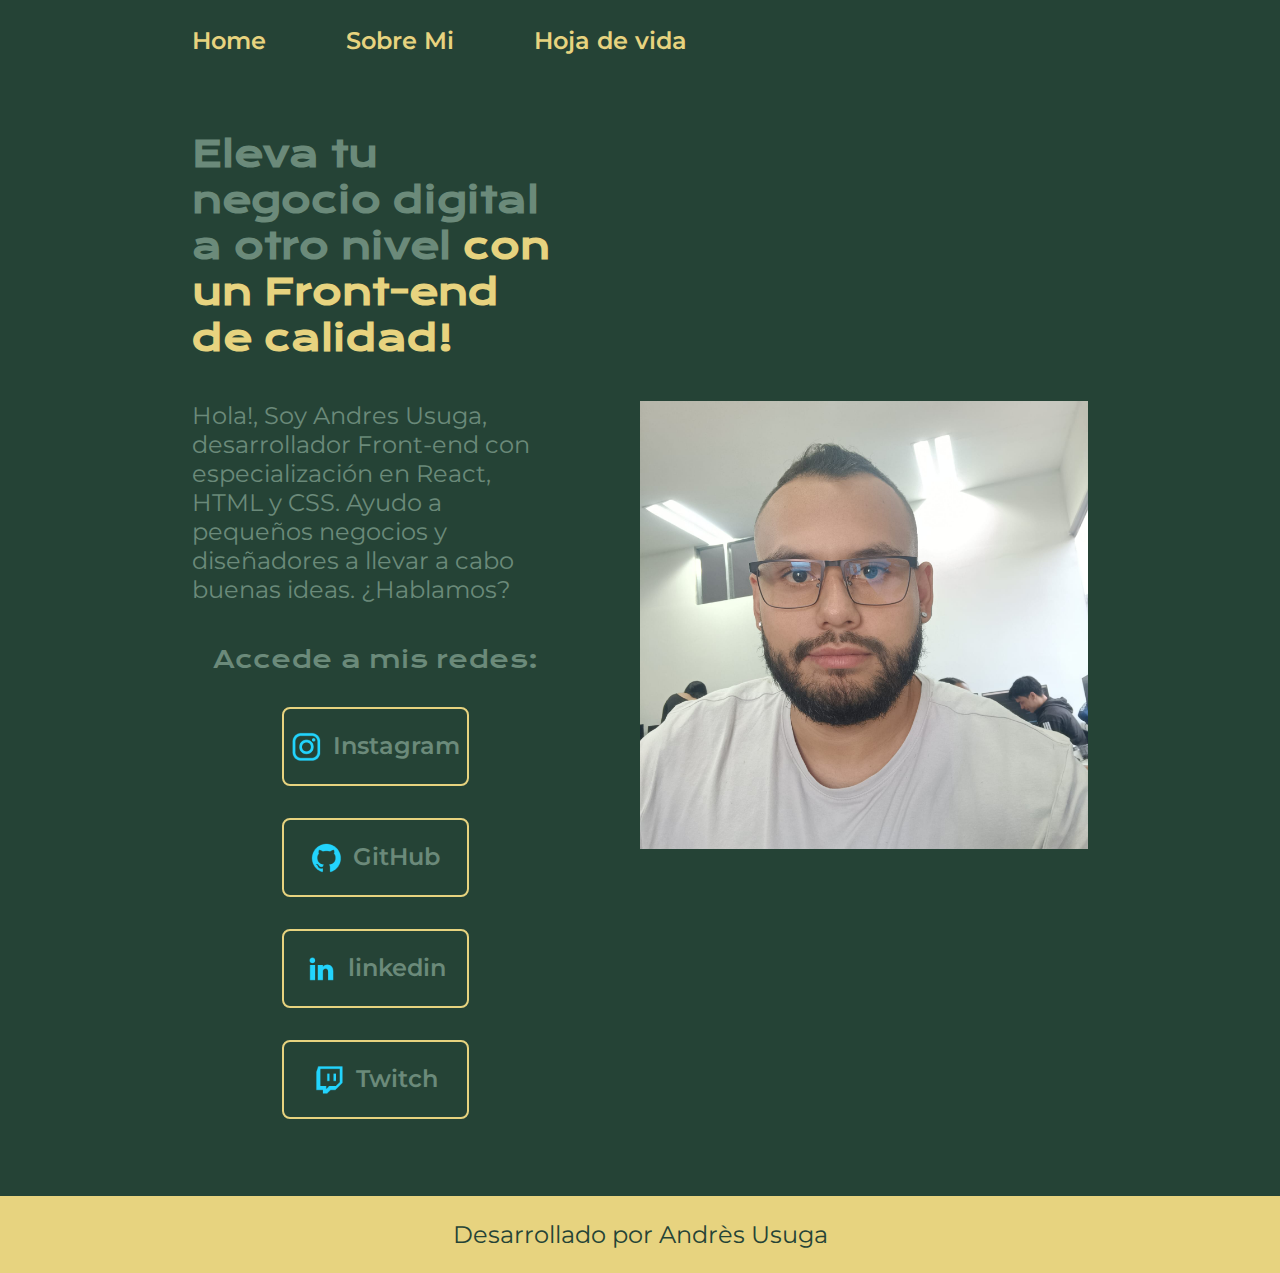
<file: index.html>
<!DOCTYPE html>
<html lang="en">
<head>
    <meta charset="UTF-8">
    <meta http-equiv="X-UA-Compatible" content="IE=edge">
    <meta name="viewport" content="width=device-width, initial-scale=1.0">
    <title>Portafolio de Andres</title>
    <link rel="stylesheet" href="./styles/style.css">
</head>
<body>

    <header class="header">
        <nav class="header_menu">
                <a class="header_menu_link" href="index.html">Home</a>
                <a class="header_menu_link" href="./about.html">Sobre Mi</a>
                <a class="header_menu_link" href="./curriculum.html">Hoja de vida</a>
        </nav>
    </header>
    <main class="presentacion">
        <section class="presentacion_Contenido">
            <h1 class="presentacion_contenido_titulo">Eleva tu negocio digital a otro nivel <strong class="TituloDestaque">con un Front-end de calidad!</strong></h1>
            <p class="presentacion_contenido_parrafo">Hola!, Soy Andres Usuga, desarrollador Front-end con especialización en React, HTML y CSS. Ayudo a pequeños negocios y diseñadores a llevar a cabo buenas ideas. ¿Hablamos?
            </p>
            <div class="presentacion_enlaces">
                <h2 class="presentacion_enlaces_subtitulo">Accede a mis redes:</h2>
                <a class="presentacion_Enlace_Link" href="https://www.instagram.com/ausuga3/">
                    <img src="./assets/instagram.png">
                    Instagram</a>
                <a class="presentacion_Enlace_Link" href="https://github.com/Ausuga3">
                    <img src="./assets/github.png">
                    GitHub</a>
                <a class="presentacion_Enlace_Link" href="https://www.linkedin.com/in/carlos-andr%C3%A9s-usuga-arenas-546048300/">
                    <img src="./assets/linkedin.png">
                    linkedin</a>    
                <a class="presentacion_Enlace_Link" href="https://www.twitch.tv/ausuga3">
                    <img src="./assets/twitch.png">
                    Twitch</a> 
            </div>
        </section>
        <img class="presentacion_imagen" src="./assets/photo.jpeg" alt="Imagen de Andres" width="500px">
            
    </main>
    <footer class="footer">
        <p>Desarrollado por Andrès Usuga</p>
    </footer>
</body>
    
</html>
</file>
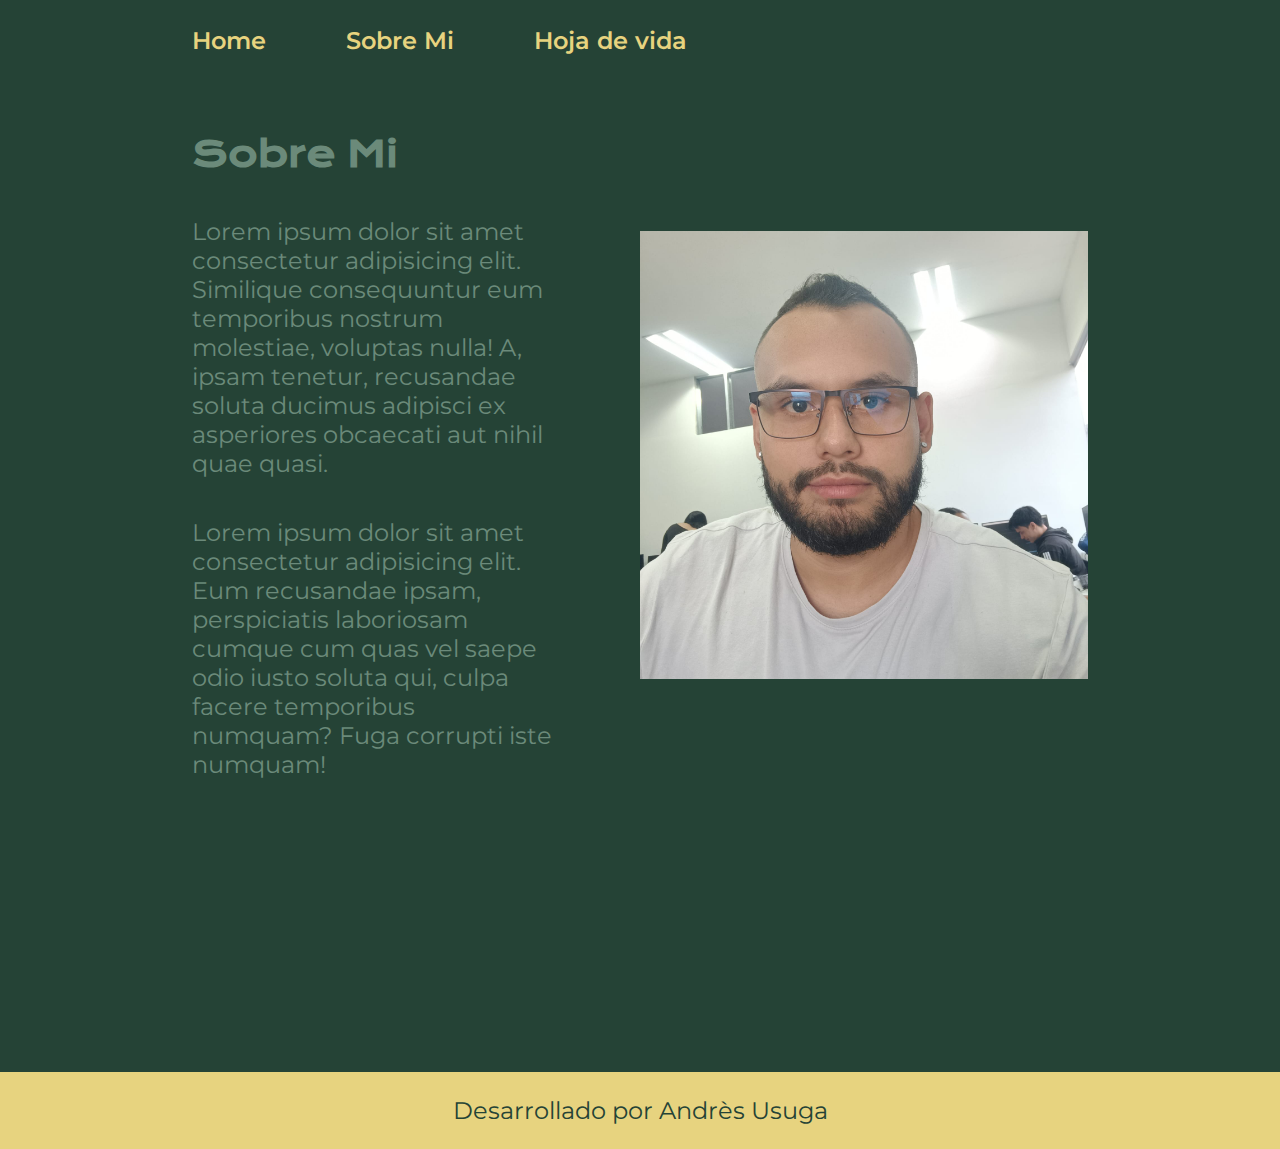
<file: about.html>
<!DOCTYPE html>
<html lang="es-mx">
<head>
    <meta charset="UTF-8">
    <meta name="viewport" content="width=device-width, initial-scale=1.0">
    <title>Sobre Mi</title>
    <link rel="stylesheet" href="./styles/style.css">
</head>
<body>
    <header class="header">
        <nav class="header_menu">
                <a class="header_menu_link" href="./index.html">Home</a>
                <a class="header_menu_link" href="./about.html">Sobre Mi</a>
                <a class="header_menu_link" href="./curriculum.html">Hoja de vida</a>
        </nav>
    </header>

    <main class="presentacion">
        <section class="presentacion_Contenido">
            <h1 class="presentacion_contenido_titulo">Sobre Mi</h1>
            <p class="presentacion_contenido_parrafo">Lorem ipsum dolor sit amet consectetur adipisicing elit. Similique consequuntur eum temporibus nostrum molestiae, voluptas nulla! A, ipsam tenetur, recusandae soluta ducimus adipisci ex asperiores obcaecati aut nihil quae quasi.</p>
            <p class="presentacion_contenido_parrafo">Lorem ipsum dolor sit amet consectetur adipisicing elit. Eum recusandae ipsam, perspiciatis laboriosam cumque cum quas vel saepe odio iusto soluta qui, culpa facere temporibus numquam? Fuga corrupti iste numquam!</p>
        </section>
        <img class="presentacion_imagen" src="./assets/photo.jpeg" alt="Imagen de Andres" width="500px">
    </main>

    <br><br><br><br><br><br><br><br><br><br><br><br>  

    <footer class="footer">
        <p>Desarrollado por Andrès Usuga</p>
    </footer>
</body>
</html>
</file>
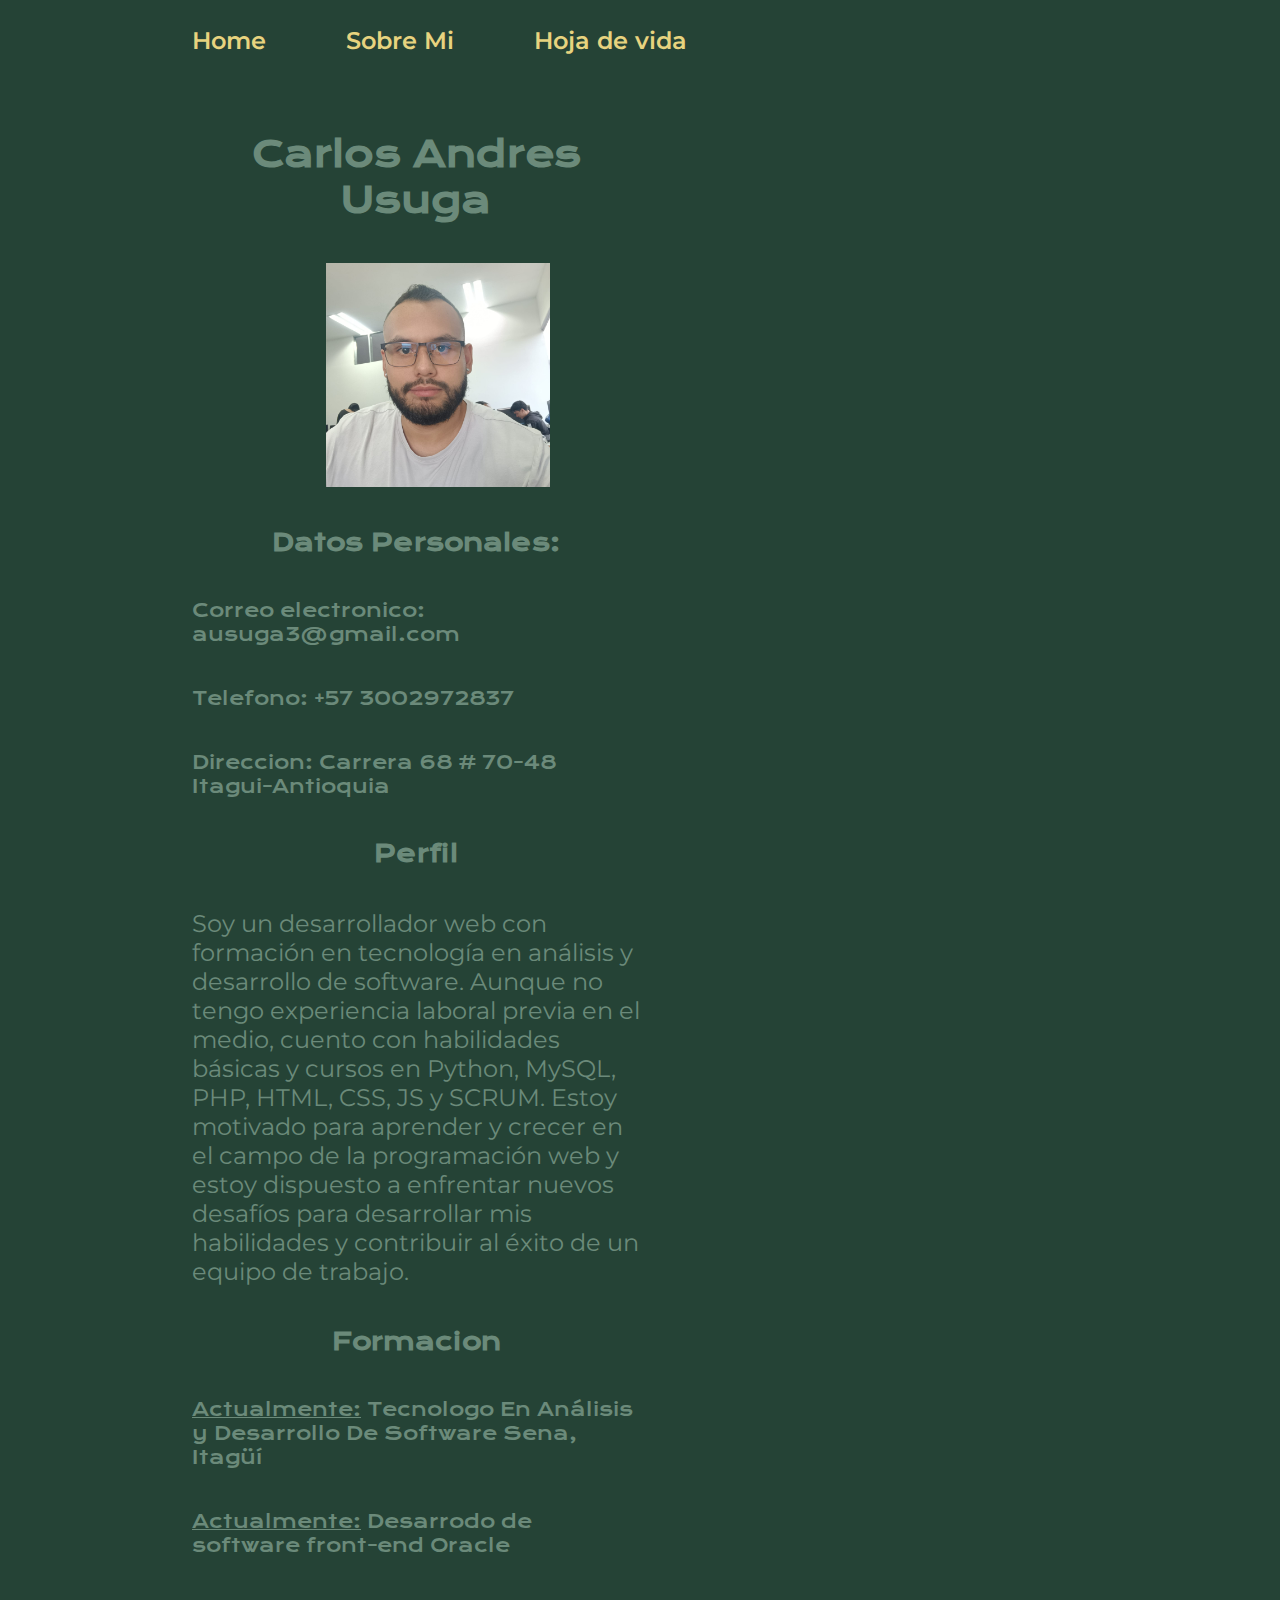
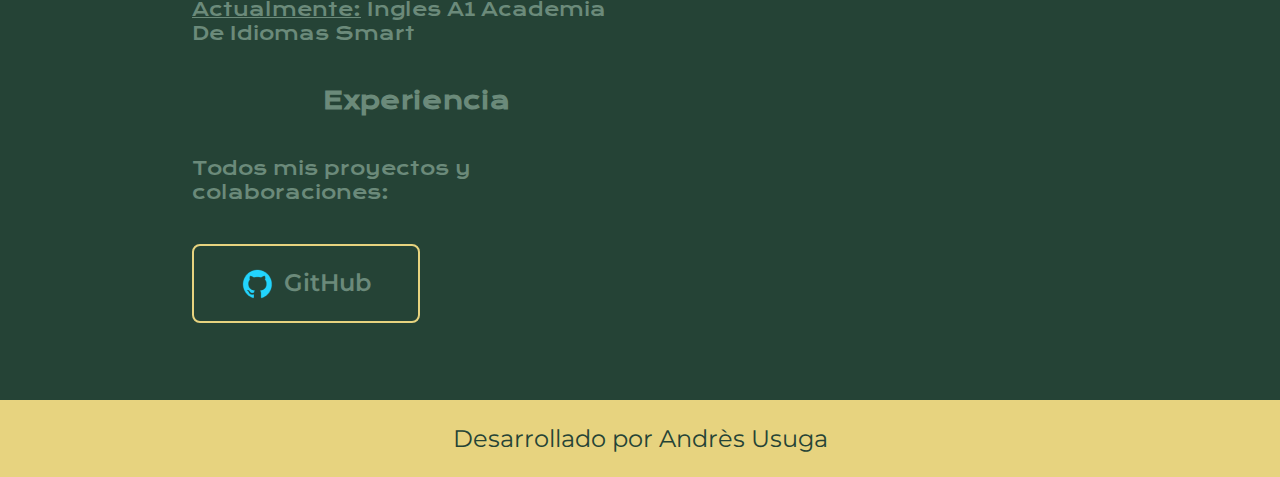
<file: curriculum.html>
<!DOCTYPE html>
<html lang="es-mx">
<head>
    <meta charset="UTF-8">
    <meta name="viewport" content="width=device-width, initial-scale=1.0">
    <title>Hoja De Vida</title>
    <link rel="stylesheet" href="./styles/style.css">
</head>
<body>
    <header class="header">
        <nav class="header_menu">
                <a class="header_menu_link" href="index.html">Home</a>
                <a class="header_menu_link" href="about.html">Sobre Mi</a>
                <a class="header_menu_link" href="curriculum.html">Hoja de vida</a>
        </nav>
    </header>
    <main class="presentacion">
        <section class="presentacion_Contenido">
            
                <h1 class="presentacion_contenido_titulo_hoja_vida">Carlos Andres Usuga</h1>
                <img class="foto_Hoja_Vida" src="./assets/photo.jpeg" alt="Imagen de Andres" width="250px">
                <h2 class="presentacion_enlaces_subtitulo_hoja_vida">Datos Personales:</h2>
                <h3 class="presentacion_enlaces_subtitulo">Correo electronico: ausuga3@gmail.com</h3>
                <h3 class="presentacion_enlaces_subtitulo">Telefono: +57 3002972837</h3>
                <h3 class="presentacion_enlaces_subtitulo">Direccion: Carrera 68 # 70-48 Itagui-Antioquia</h3>
                <h2 class="presentacion_enlaces_subtitulo_hoja_vida">Perfil</h2>
                <p class="presentacion_contenido_parrafo">Soy un desarrollador web con formación en tecnología en análisis y desarrollo de software. Aunque no tengo experiencia laboral previa en el medio, cuento con habilidades básicas y cursos en Python, MySQL, PHP, HTML, CSS, JS y SCRUM. Estoy motivado para aprender y crecer en el campo de la programación web y estoy dispuesto a enfrentar nuevos desafíos para desarrollar mis habilidades y contribuir al éxito de un equipo de trabajo.</p>
                <h2 class="presentacion_enlaces_subtitulo_hoja_vida">Formacion</h2>
                <h3 class="presentacion_enlaces_subtitulo"><ins>Actualmente:</ins> Tecnologo En Análisis y Desarrollo De Software Sena, Itagüí</h3>
                <h3 class="presentacion_enlaces_subtitulo"><ins>Actualmente:</ins> Desarrodo de software front-end Oracle</h3>
                <h3 class="presentacion_enlaces_subtitulo"><ins>Actualmente:</ins> Ingles A1 Academia De Idiomas Smart</h3>
                <h2 class="presentacion_enlaces_subtitulo_hoja_vida">Experiencia</h2>
                <h3 class="presentacion_enlaces_subtitulo">Todos mis proyectos y colaboraciones:</h3>
                <a class="presentacion_Enlace_Link" href="https://github.com/Ausuga3">
                    <img src="./assets/github.png">GitHub</a>
        </section>
    </main>
    

    <footer class="footer">
        <p>Desarrollado por Andrès Usuga</p>
    </footer>
</body>
</html>
</file>
<file: styles/style.css>
@import url('https://fonts.googleapis.com/css2?family=Krona+One&family=Montserrat:ital,wght@0,100..900;1,100..900&display=swap');

:root{
    --color-primario:#254336;
    --color-secundario:#6B8A7A;
    --color-terciario:#E7D37F;
    --color-hover:#FD9B63;

    --fuente-montserrat:'Montserrat', sans serif;
    --fuente-krona: "Krona One", sans-serif;
}    

*{
    padding: 0;
    margin: 0;
}

body {
    background-color:var(--color-primario);
    color: var(--color-secundario);
    box-sizing: border-box;



}

.header{
    padding: 2% 0% 0% 15%;
}
.header_menu{
    display: flex;
    gap:80px
}


.header_menu_link{
    font-family: var(--fuente-montserrat);
    font-size: 1.5rem;
    font-weight: 600;
    color: var(--color-terciario);
    text-decoration: none;
}




.presentacion{
    display: flex;
    align-items: center;
    padding: 6% 15%;
    justify-content: space-between;
    gap:82px;
}

.presentacion_Contenido{
    width:50% ;
    display: flex;
    flex-direction: column;
    gap: 40px;
}

.presentacion_contenido_titulo{
    font-size: 2.25rem;
    font-family: var(--fuente-krona);
}

.TituloDestaque{
    color:var(--color-terciario);
}

.presentacion_contenido_parrafo{
    font-size:  1.5rem;
    font-family:var(--fuente-montserrat);
}

.presentacion_enlaces{
    display: flex;
    justify-content: space-between;
    flex-direction: column;
    align-items: center;
    gap: 32px;
}
.presentacion_enlaces_subtitulo{
    font-family: var(--fuente-krona);
    font:24px;
    font-weight: 400;
}

.presentacion_Enlace_Link{
    width: 50%;
    text-align: center;
    padding: 21.5px 0;
    border-radius:8px ;
    font-family:var(--fuente-montserrat);
    font-size: 1.5rem;
    font-weight: 600;
    text-decoration: none;
    color: var(--color-secundario);
    border: 2px solid var(--color-terciario);
    display: flex;
    justify-content: center;
    gap: 10px;
    

}
.presentacion_imagen{
    width: 50%;
}

.presentacion_Enlace_Link:hover{
    background-color: #272727;
    border-radius: 8px;
    border-color: var(--color-hover);
    cursor:grab;
}

.footer{
    background-color: var(--color-terciario);
    padding: 24px;
    color: var(--color-primario);
    text-align: center;
    font-family:var(--fuente-montserrat);
    font-size:  1.5rem;
    font-weight: 400;

}

.foto_Hoja_Vida{
    display: flex;
    padding: 0% 30% ;
    width: 50%;
    
    
}

.presentacion_contenido_titulo_hoja_vida{
    font-size: 2.25rem;
    font-family: var(--fuente-krona);
    text-align: center;
    justify-content: center;
}

.presentacion_enlaces_subtitulo_hoja_vida{
    font-family: var(--fuente-krona);
    font-size:1.5rem;
    text-align:center;
    
}

@media(max-width: 1200px){
    
    .header{
        padding: 10%;
    }
    
    .header_menu{
        justify-content: center;
    }
    .presentacion{
        flex-direction: column-reverse;
        padding: 5%;
    }
    .presentacion_Contenido{
        width: auto;
    }
}
</file>
